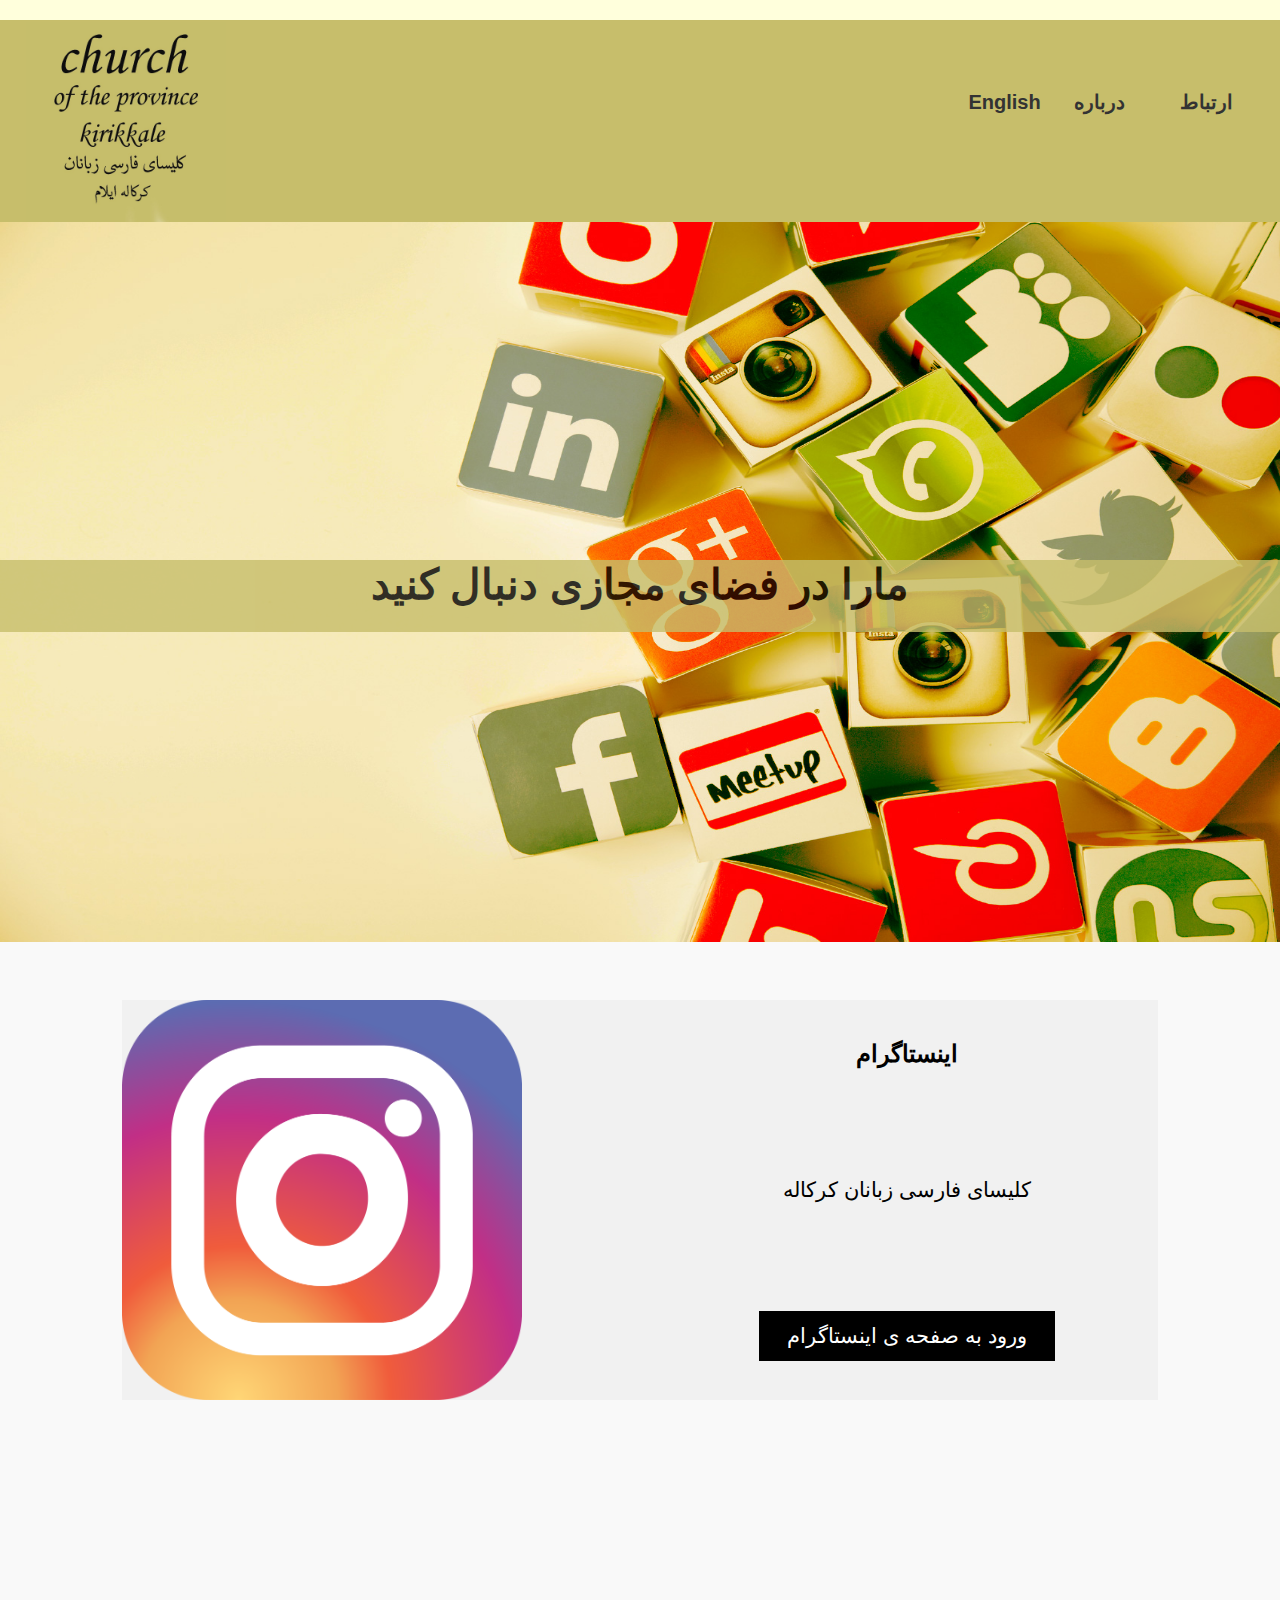
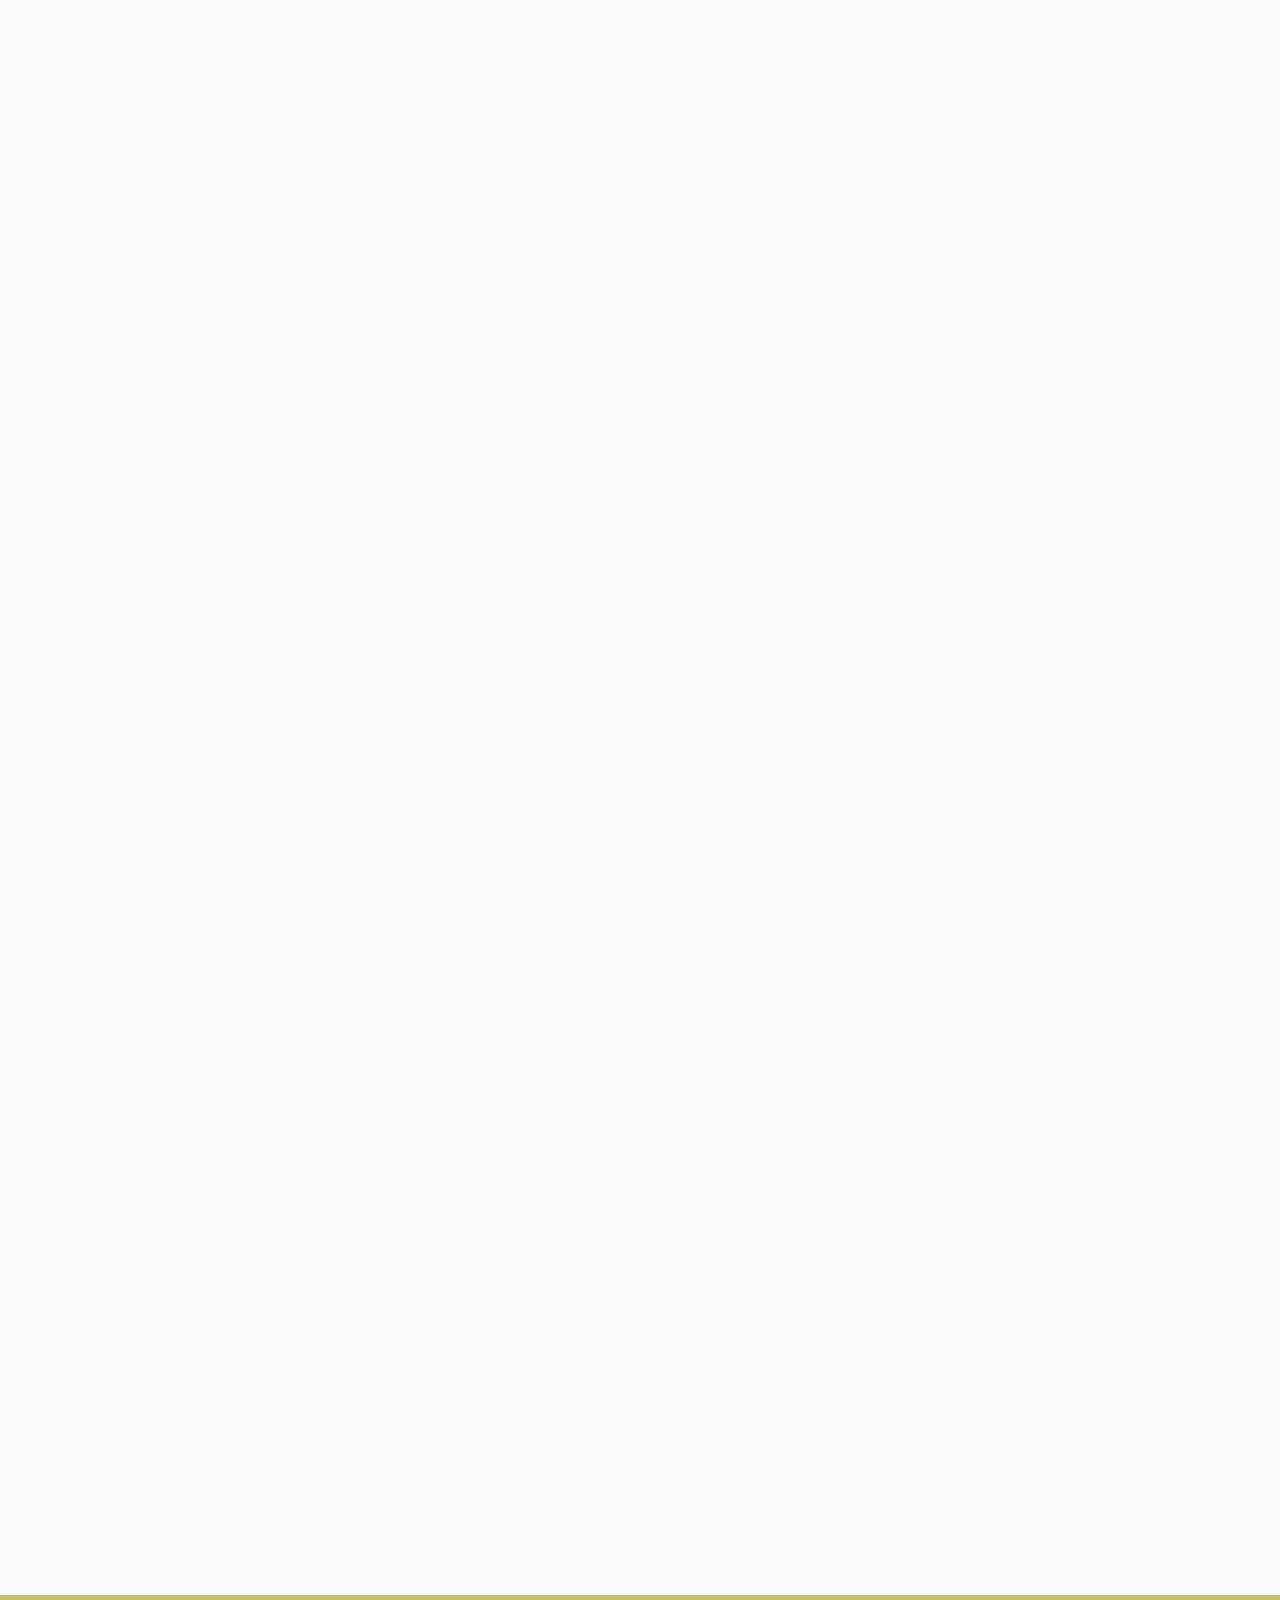
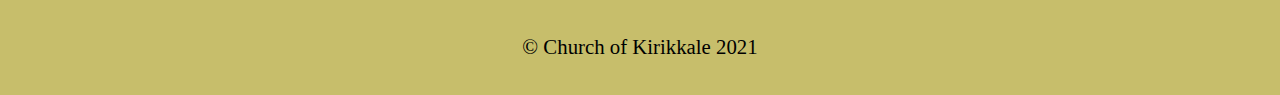
<file: pages/contact page/contact.html>
<!DOCTYPE html>
<html>
    <head>
        <link rel="stylesheet" href="styles.css">
        <link rel="stylesheet" href="https://unpkg.com/aos@next/dist/aos.css" />
        <script src="./index.js"></script>
    </head>
    <body>
            <head>
                    <title>Contact Page</title>
            
            
                </head>
                <Body>

                    <header> 
                    <nav>
                       <ul>
                          <li>
                              <a href="https://kirikkalechurch.github.io/index.html"> English </a>
                            </li>
                  
                          <li>
                            <a href="../about page/about.html"> درباره </a>
                          </li>
                
                          
                
                          
                          <li>
                            <a href="../contact page/contact.html"> ارتباط</a>
                          </li>
                      </ul>
                    </nav>
                </header>
                
           
                


                <div id="logo-container">
                    <a href="https://kirikkalechurch.github.io/"><img id="logo" src="../../img/LOGO - Copy5.jpg"></a>
                    </div>
                    <div id="banner-container">
                        
                        <img src="../../img/social-.jpg" id="banner">
                       
                      <div id="button">
                        <h1> مارا در فضای مجازی دنبال کنید </h1>
                      </div>
                      </div>
                    




                      <main class="container">
                        <section class="card">
                          <img src="../../img/instagram.png" alt="" />
                          <div>
                            <h3>اینستاگرام</h3>
                            <p>
                                کلیسای فارسی زبانان کرکاله

                            </p>
                            <a href="https://instagram.com/kirikkalechurch.elam?igshid=1g8eplbv0hr5u" class="btn">ورود به صفحه ی اینستاگرام</a>
                          </div>
                        </section>
                  
                        <section class="card" data-aos="fade-left">
                          <img src="../../img/telegram.png" alt="" />
                          <div>
                            <h3>تلگرام</h3>
                            <p>
                              کلیسای فارسی زبانان کرکاله
                            </p>
                            <a href="tg://resolve?domain=KICFellowship" class="btn">ورودبه کانال تلگرام</a>
                          </div>
                        </section>
                  
                        <section class="card" data-aos="fade-right">
                          <img src="../../img/facebook.png" alt="" />
                          <div>
                            <h3>صفحه فیس بوک</h3>
                            <p>
                             
                                کلیسای فارسی زبانان کرکاله
                           
                            </p>
                            <a href="https://www.facebook.com/kirikkalechurch.Elam" class="btn">ورود به صفحه فیس بوک</a>
                          </div>
                        </section>
                  
                        <section class="card" data-aos="fade-left">
                          <img src="../../img/Email.png" alt="" />
                          <div>
                            <h3>آدرس ایمیل</h3>
                            <p>
                                کلیسای فارسی زبانان کرکاله
                           
                            </p>
                            <a href="mailto:kirikkalechurchelam@gmail.com" class="btn"> ایمیل کن</a>
                          </div>
                        </section>
                  
                        <section class="card" data-aos="fade-right">
                          <img src="../../img/youtube logo.png" alt="" />
                          <div>
                            <h3>کانال یوتیوب </h3>
                            <p>
                              
                            
                            به کانال یوتیوب 
                            کلیسای فارسی زبانان کرکاله
بپیوندید
                            </p>
                            <a href="https://youtube.com/channel/UCf7ZOh5V5El88y_bOZE_J9g" class="btn">ورود به کانال</a>
                          </div>
                        </section>
                    
                      </main>
                





                    


<footer>
    <div class="f-container">
      <div class="copyright">
        &copy; Church of Kirikkale 2021
    </div>
  
    </div>
  
  
  
  </footer>
  
  
  
  

                      <script src="https://unpkg.com/aos@next/dist/aos.js"></script>
                      <script>
                        AOS.init();
                      </script>      

                    
    </body>



</html>
</file>
<file: pages/contact page/styles.css>
html ,body{
    background-color:rgb(255, 255, 220);
    margin: 0;
    padding: 0;
    font-family: 'Amiri', serif;
    
}

header{
    position:fixed;
    width:100%;
    background-color:rgb(199, 190, 107);
    z-index: 1;
    height:202px;
}

nav{
    float:right;
    
    margin: 50px 0;
    padding:20px 0;
}

nav li{
    
    color:#fff;
    display:inline-block;
    font-size:20px;
    font-weight:600;
    width:100px;
    

}

a{

    color:rgb(19, 18, 18);
    text-decoration: none;

}


a:hover{

    color:yellow;
}



#logo-container{
  
    width:200px;
    height:200px;
    position:fixed;
    left:2%;
    top: 22px;
    z-index: 1;
    background-color: aqua;
    
}






#logo{

    width:100%;
    height:100%;
    
  


}

#btn-main:hover{

    color:aqua;
}




#banner-container{
    position: relative;
    top:202px;
    width:100%;
    height:80vh;
    margin:20px auto 90px auto;

   

}

#banner{
    width:100%;
    height:80vh;
    margin-bottom: -27px;

  

}  #button:hover{
    opacity: 1;
   
}

  #button{

    font-family:'Reem Kufi', sans-serif;
    min-height:10%;
    background-color:rgb(199,190,107);
    color:black;
    position: relative;
    bottom:50%;
    margin:0 auto;
    opacity:0.8;
    text-align:center;    

}















/*gallery styles*/


* {
    margin: 0;
    padding: 0;
    box-sizing: border-box;
  }
  
  body {
    font-size: 1.3rem;
    font-family: 'Oswald', sans-serif;
    background: #f9f9f9;
  }
  
  a {
    color: #333;
    text-decoration: none;
  }
  
  .container {
    
    position: relative;
    top: 170px;
    max-width: 1100px;
    margin: 0 auto 205px auto;
    overflow: auto;
    padding: 0 2rem;
  }
  
  .main-header {
    height: 55vh;
    padding: 2rem;
    display: flex;
    flex-direction: column;
    align-items: center;
    justify-content: center;
    text-align: center;
  }
  
  .main-header h1 {
    font-size: 4rem;
    margin-bottom: 2rem;
    line-height: 1.2;
  }
  
  .main-header h1 span {
    color: #b50d10;
  }
  
  .main-header p {
    font-size: 2rem;
    margin: 0 auto;
  }
  
  img {
    width: 100%;
  }
  
  .card {
    display: grid;
    grid-template-columns: repeat(2, 1fr);
    grid-gap: 2rem;
    background: #f1f1f1;
    margin-bottom: 2rem;
  }
  
  .card h3 {
    margin-bottom: 2rem;
    margin-left: auto;
    margin-right:auto;
  }
  
  .card img {
      width:400px;
    height: 400px;
  }
  
  .card > div {
      display: flex;
      flex-direction: column;
      align-items: center;

    justify-content: space-around;
  }
  
  .card:nth-child(even) img {
    order: 2;
  }
  
  
  .btn {
    display: inline-block;
    background: #000;
    color: #fff;
    padding: 0.8rem 1.8rem;
    margin-top: 2rem;
    cursor: pointer;
  }
  
  .btn:hover {
    opacity: 0.8;
  }
  
  @media(max-width:600px) {
    .card {
      display: block;
    }
  }
  










.f-container{
    box-sizing: border-box;
    padding-top:40px;
    text-align:center;
    font-family:"Reem Kufi";
    margin-top:10px;
    width:100%;
    height:100px;
    background-color:rgb(199, 190, 107);
    color:black;
    z-index: 6;


}
</file>
